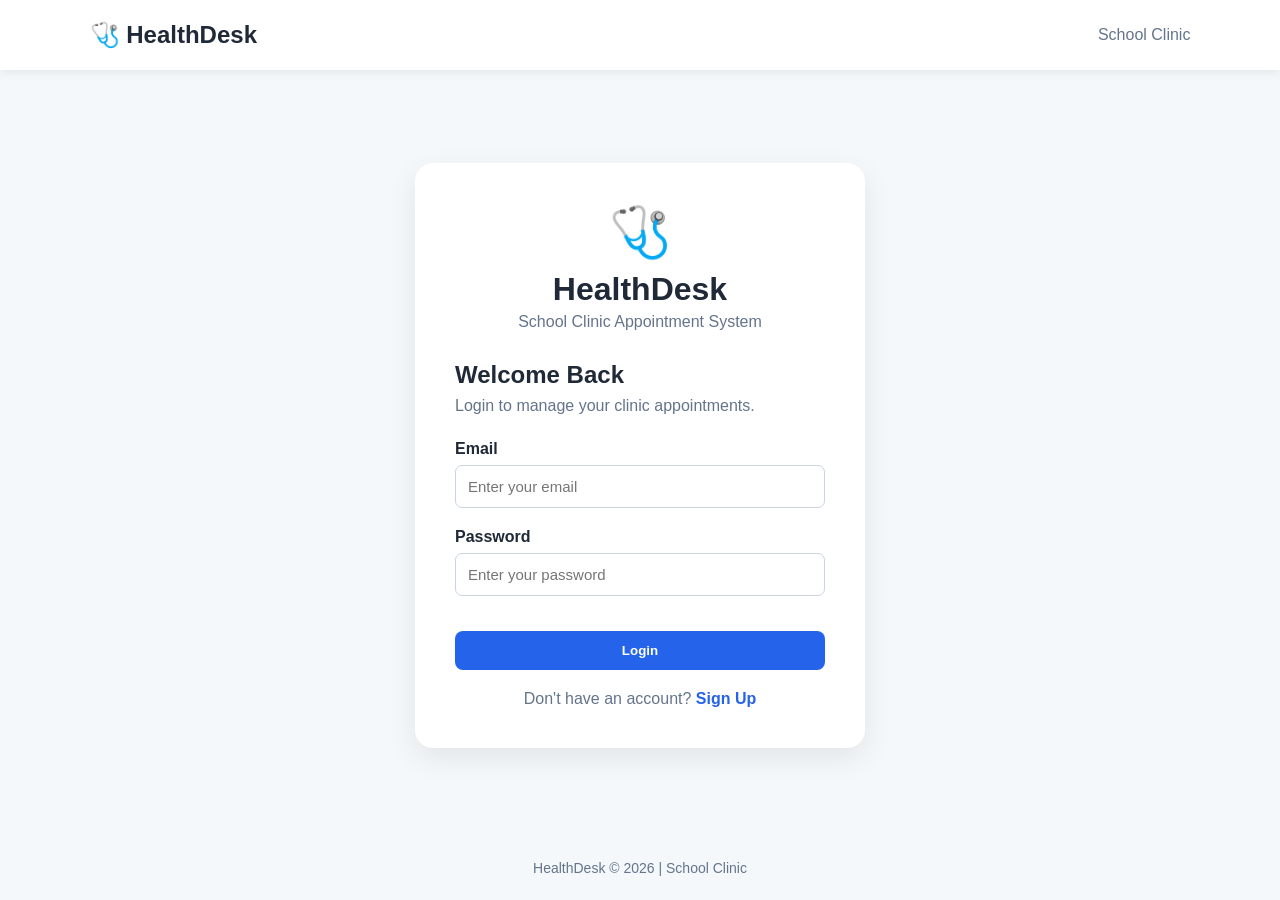
<file: index.html>
<!DOCTYPE html>
<html lang="en">

<head>

    <meta charset="UTF-8">

    <meta
        name="viewport"
        content="width=device-width, initial-scale=1.0"
    >

    <title>Login - HealthDesk</title>

    <link rel="stylesheet" href="style.css">

</head>


<body>

    <header class="navbar">

        <div class="logo">
            🩺 HealthDesk
        </div>

        <span class="clinic-name">
            School Clinic
        </span>

    </header>


    <main class="auth-container">

        <div class="auth-card">

            <div class="medical-icon">
                🩺
            </div>

            <h1>HealthDesk</h1>

            <p class="auth-subtitle">
                School Clinic Appointment System
            </p>


            <!-- LOGIN -->

            <div id="loginSection">

                <h2>Welcome Back</h2>

                <p class="form-description">
                    Login to manage your clinic appointments.
                </p>


                <form id="loginForm">

                    <label for="loginEmail">
                        Email
                    </label>

                    <input
                        type="email"
                        id="loginEmail"
                        placeholder="Enter your email"
                        required
                    >


                    <label for="loginPassword">
                        Password
                    </label>

                    <input
                        type="password"
                        id="loginPassword"
                        placeholder="Enter your password"
                        required
                    >


                    <button
                        type="submit"
                        class="btn primary-btn full-width">

                        Login

                    </button>

                </form>


                <p class="switch-text">

                    Don't have an account?

                    <button
                        type="button"
                        id="showSignup">

                        Sign Up

                    </button>

                </p>

            </div>


            <!-- SIGN UP -->

            <div id="signupSection" class="hidden">

                <h2>Create Account</h2>

                <p class="form-description">
                    Create your HealthDesk student account.
                </p>


                <form id="signupForm">


                    <label for="signupName">
                        Full Name
                    </label>

                    <input
                        type="text"
                        id="signupName"
                        placeholder="Enter your full name"
                        required
                    >


                    <label for="signupStudentId">
                        Student ID
                    </label>

                    <input
                        type="text"
                        id="signupStudentId"
                        placeholder="Enter your student ID"
                        required
                    >


                    <label for="signupEmail">
                        Email
                    </label>

                    <input
                        type="email"
                        id="signupEmail"
                        placeholder="Enter your email"
                        required
                    >


                    <label for="signupPassword">
                        Password
                    </label>

                    <input
                        type="password"
                        id="signupPassword"
                        placeholder="Create a password"
                        required
                    >


                    <button
                        type="submit"
                        class="btn primary-btn full-width">

                        Create Account

                    </button>

                </form>


              <p class="switch-text">

    Already have an account?

    <button
        type="button"
        id="showLogin">

        Login

    </button>

</p>

<p class="switch-text">

    Clinic Administrator?

    <a href="admin-login.html">
        Admin Login
    </a>

</p>

            </div>

        </div>

    </main>


    <footer>

        <p>
            HealthDesk © 2026 | School Clinic
        </p>

    </footer>


    <script src="script.js"></script>

</body>

</html>
</file>
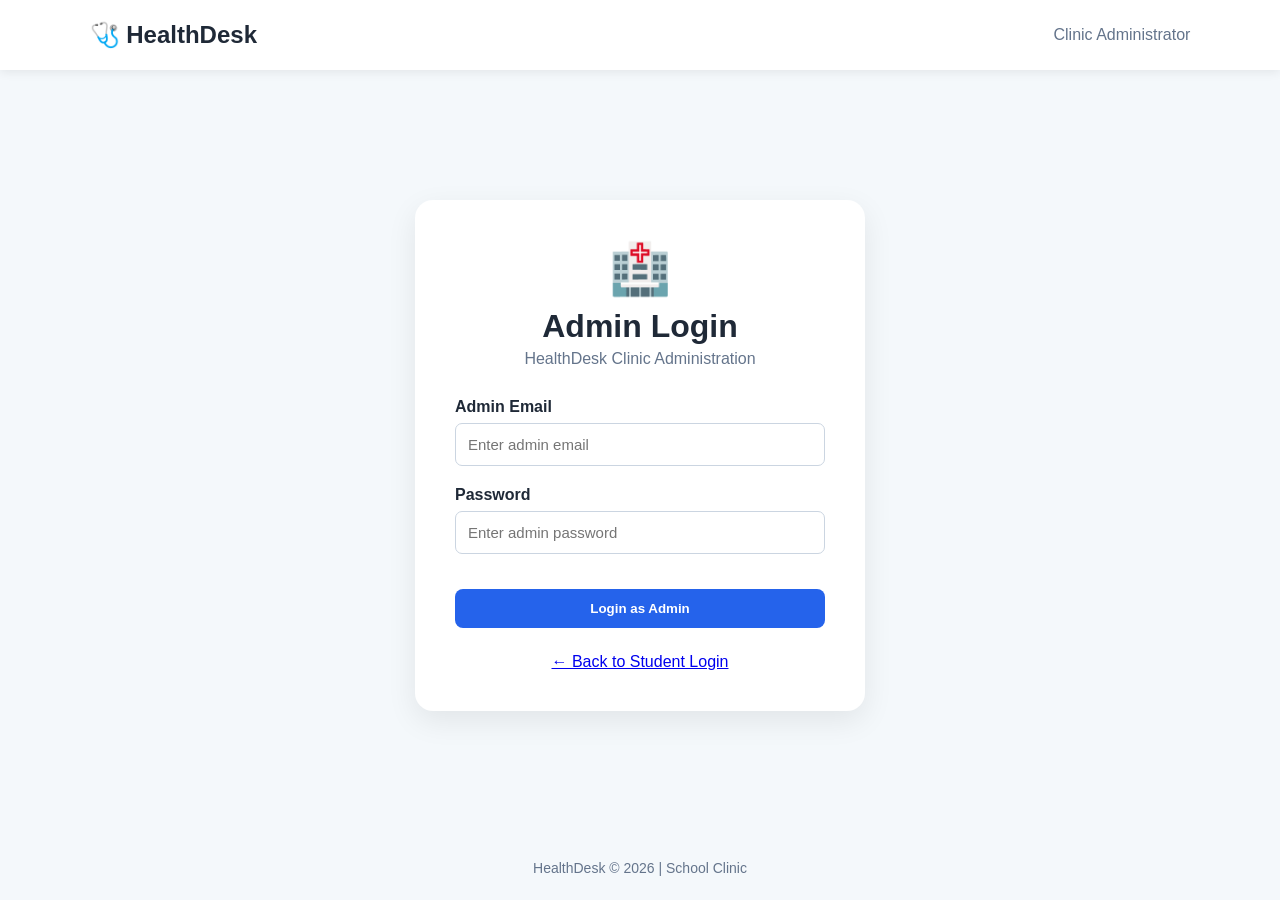
<file: admin-login.html>
<!DOCTYPE html>
<html lang="en">

<head>

    <meta charset="UTF-8">

    <meta
        name="viewport"
        content="width=device-width, initial-scale=1.0"
    >

    <title>Admin Login - HealthDesk</title>

    <link rel="stylesheet" href="style.css">

</head>


<body>

<header class="navbar">

    <div class="logo">
        🩺 HealthDesk
    </div>

    <span class="clinic-name">
        Clinic Administrator
    </span>

</header>


<main class="auth-container">

    <div class="auth-card">

        <div class="medical-icon">
            🏥
        </div>

        <h1>Admin Login</h1>

        <p class="auth-subtitle">
            HealthDesk Clinic Administration
        </p>


        <form id="adminLoginForm">

            <label for="adminEmail">
                Admin Email
            </label>

            <input
                type="email"
                id="adminEmail"
                placeholder="Enter admin email"
                required
            >


            <label for="adminPassword">
                Password
            </label>

            <input
                type="password"
                id="adminPassword"
                placeholder="Enter admin password"
                required
            >


            <button
                type="submit"
                class="btn primary-btn full-width">

                Login as Admin

            </button>

        </form>


        <p
            id="adminLoginMessage"
            class="form-description">
        </p>


        <p class="switch-text">

            <a href="index.html">
                ← Back to Student Login
            </a>

        </p>

    </div>

</main>


<footer>

    <p>
        HealthDesk © 2026 | School Clinic
    </p>

</footer>


<script src="script.js"></script>

</body>

</html>
</file>
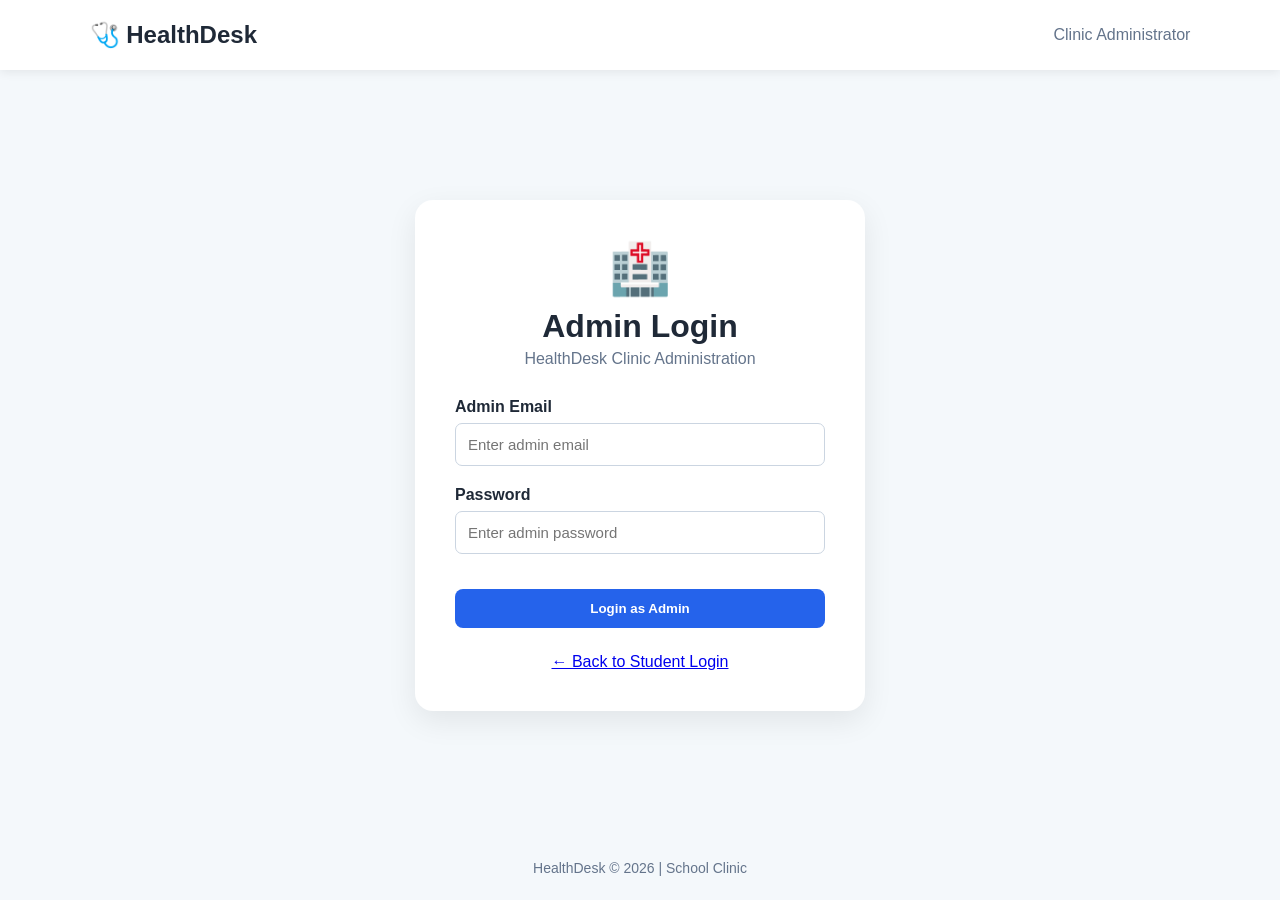
<file: admin.html>
<!DOCTYPE html>
<html lang="en">
<head>
    <meta charset="UTF-8">
    <meta name="viewport" content="width=device-width, initial-scale=1.0">

    <title>Admin Dashboard - HealthDesk</title>

    <link rel="stylesheet" href="style.css">
</head>

<body>

<header class="navbar">

    <div class="logo">
        🩺 HealthDesk
    </div>

    <div>
        <span class="clinic-name">Clinic Administrator</span>
        <button id="adminLogoutBtn">Log Out</button>
    </div>

</header>


<main class="dashboard">

    <section class="welcome-section">

        <h1>Clinic Dashboard 🏥</h1>

        <p>
            Manage student clinic appointments.
        </p>

    </section>


    <!-- STATISTICS -->

    <section class="stats-container">

        <div class="stat-card">

            <div class="stat-icon">📅</div>

            <div>
                <h3>Total</h3>

                <strong id="adminTotal">
                    0
                </strong>
            </div>

        </div>


        <div class="stat-card">

            <div class="stat-icon">⏳</div>

            <div>
                <h3>Pending</h3>

                <strong id="adminPending">
                    0
                </strong>
            </div>

        </div>


        <div class="stat-card">

            <div class="stat-icon">✅</div>

            <div>
                <h3>Approved</h3>

                <strong id="adminApproved">
                    0
                </strong>
            </div>

        </div>

    </section>


    <!-- APPOINTMENTS -->

    <section class="next-appointment">

        <div class="section-title">

            <h2>Student Appointments</h2>

        </div>


        <div id="adminAppointments">

            <div class="empty-dashboard">

                <span>📋</span>

                <p>
                    No appointments yet.
                </p>

            </div>

        </div>

    </section>

</main>


<script src="script.js"></script>

</body>
</html>
</file>
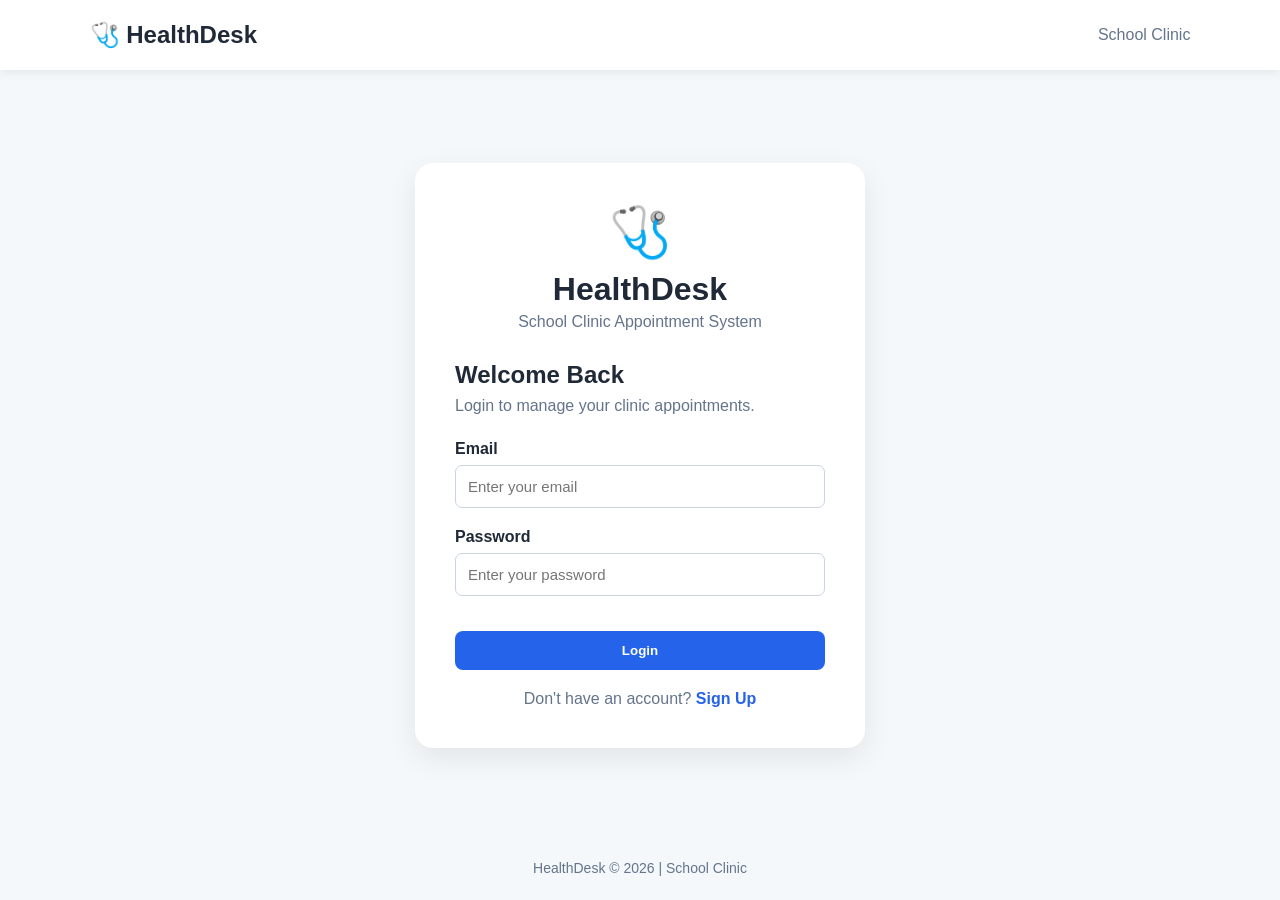
<file: appointment.html>
<!DOCTYPE html>
<html lang="en">

<head>

    <meta charset="UTF-8">

    <meta name="viewport"
          content="width=device-width, initial-scale=1.0">

    <title>Book Appointment - HealthDesk</title>

    <link rel="stylesheet" href="style.css">

</head>


<body>

    <header class="navbar">

        <div class="logo">
            🩺 HealthDesk
        </div>

        <nav>

            <a href="dashboard.html">
                Home
            </a>

            <a href="appointment.html">
                Book Appointment
            </a>

            <a href="appointments.html">
                My Appointments
            </a>

            <button id="logoutBtn">
                Log Out
            </button>

        </nav>

    </header>


    <main class="form-container">

        <div class="form-card">

            <h1>Book a Clinic Appointment</h1>

            <p>
                Fill out the information below to request
                an appointment with the school clinic.
            </p>


            <form id="appointmentForm">


                <label for="studentName">
                    Student Name
                </label>

                <input
                    type="text"
                    id="studentName"
                    placeholder="Enter your name"
                    required
                >


                <label for="studentId">
                    Student ID
                </label>

                <input
                    type="text"
                    id="studentId"
                    placeholder="Enter your student ID"
                    required
                >


                <label for="appointmentDate">
                    Appointment Date
                </label>

                <input
                    type="date"
                    id="appointmentDate"
                    required
                >


                <label for="appointmentTime">
                    Preferred Time
                </label>

                <input
                    type="time"
                    id="appointmentTime"
                    required
                >


                <label for="reason">
                    Reason for Visit
                </label>

                <select id="reason" required>

                    <option value="">
                        Select a reason
                    </option>

                    <option value="Medical Consultation">
                        Medical Consultation
                    </option>

                    <option value="First Aid">
                        First Aid
                    </option>

                    <option value="Follow-up">
                        Follow-up
                    </option>

                    <option value="Health Concern">
                        Health Concern
                    </option>

                    <option value="Other">
                        Other
                    </option>

                </select>


                <label for="notes">
                    Additional Notes
                </label>

                <textarea
                    id="notes"
                    rows="4"
                    placeholder="Optional information">
                </textarea>


                <button
                    type="submit"
                    class="btn primary-btn full-width">

                    Request Appointment

                </button>


            </form>

        </div>

    </main>


    <script src="script.js"></script>

</body>

</html>
</file>
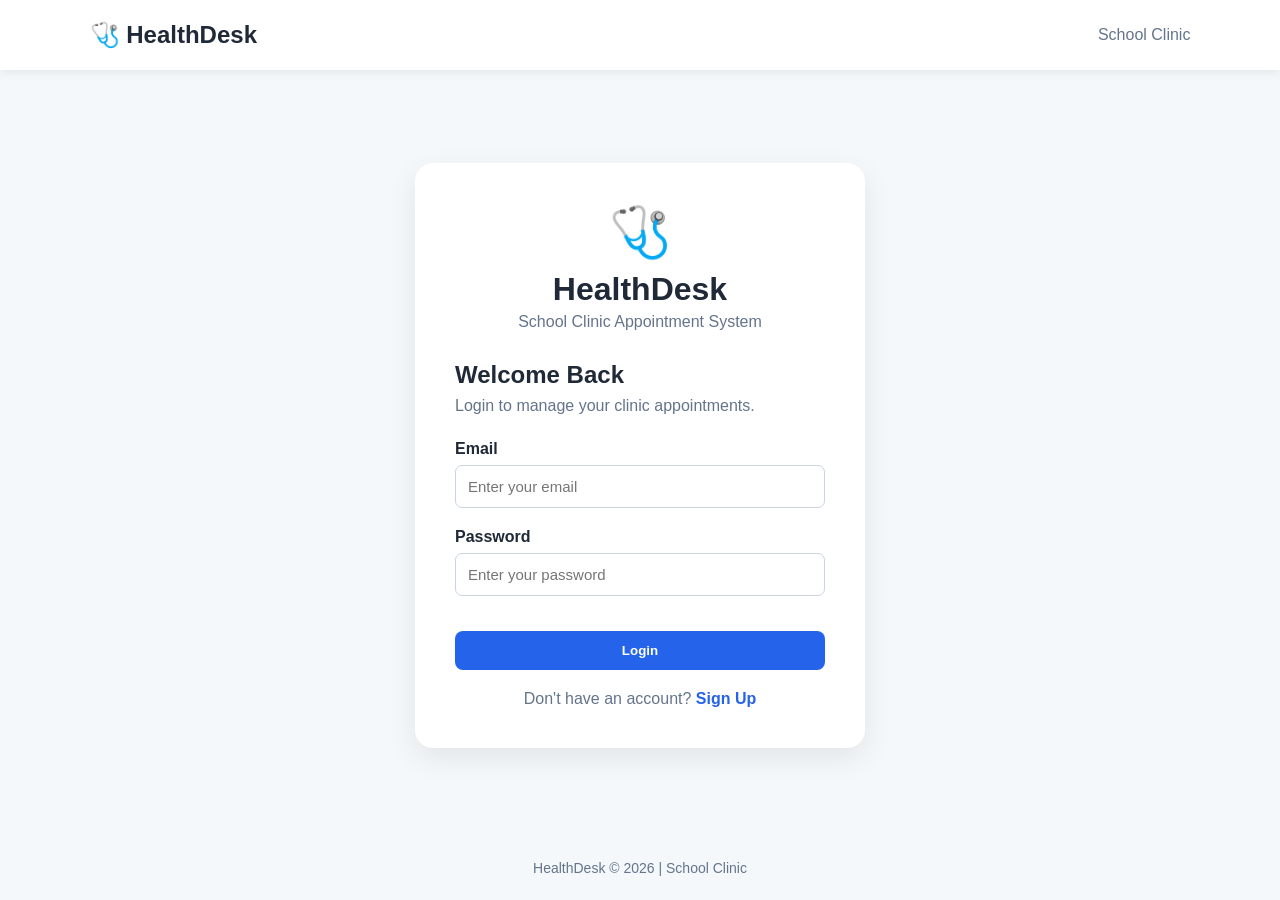
<file: appointments.html>
<!DOCTYPE html>
<html lang="en">

<head>

    <meta charset="UTF-8">

    <meta
        name="viewport"
        content="width=device-width, initial-scale=1.0"
    >

    <title>My Appointments - HealthDesk</title>

    <link rel="stylesheet" href="style.css">

</head>


<body>

    <header class="navbar">

        <div class="logo">
            🩺 HealthDesk
        </div>

        <nav>

            <a href="dashboard.html">
                Home
            </a>

            <a href="appointment.html">
                Book Appointment
            </a>

            <a href="appointments.html">
                My Appointments
            </a>

            <button id="logoutBtn">
                Log Out
            </button>

        </nav>

    </header>


    <main class="appointments-container">

        <h1>My Appointments</h1>

        <p>
            View and manage your school clinic appointments.
        </p>


        <!-- JavaScript will put appointments here -->

        <div id="appointmentsList"></div>

    </main>


    <script src="script.js"></script>

</body>

</html>
</file>
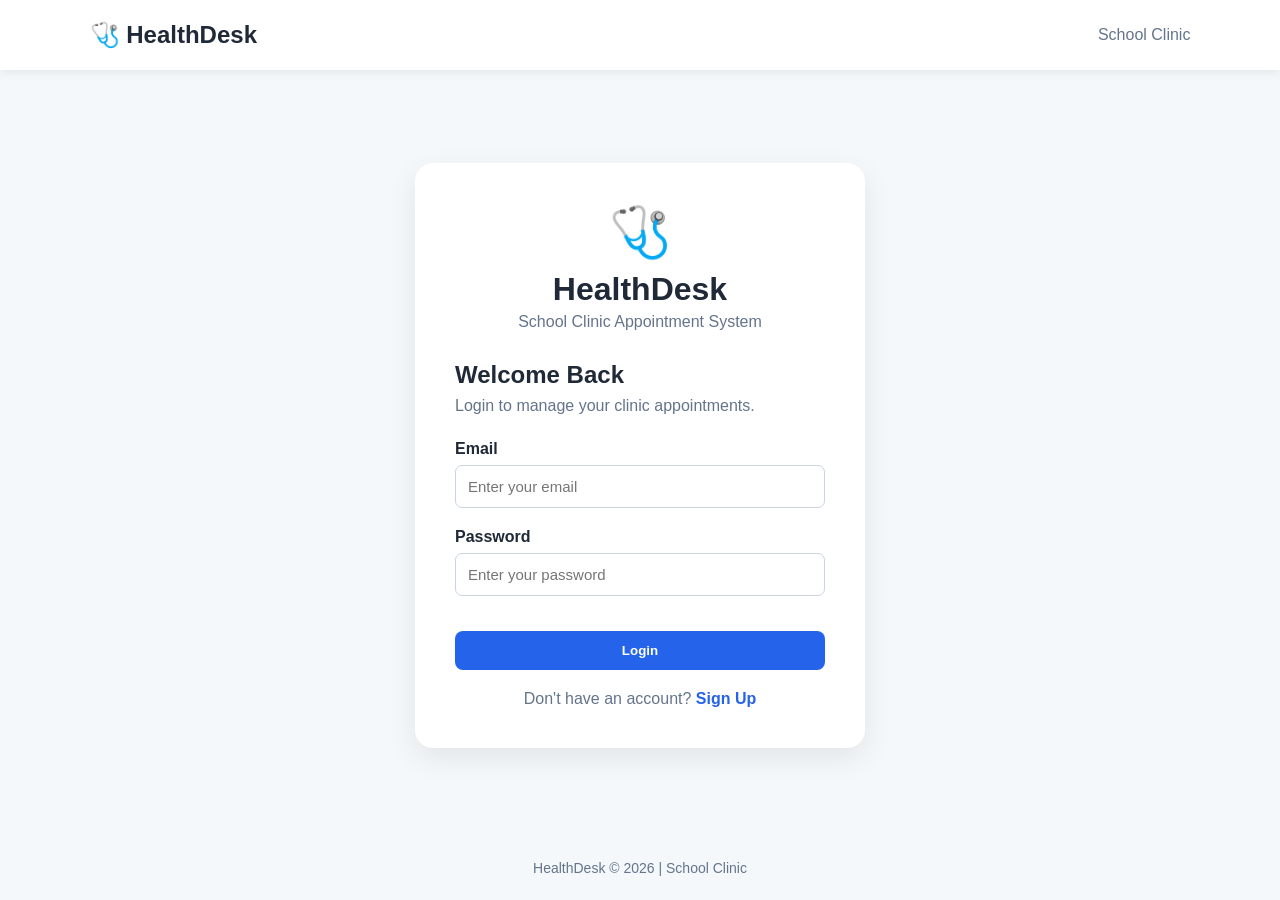
<file: dashboard.html>
<!DOCTYPE html>
<html lang="en">

<head>

    <meta charset="UTF-8">

    <meta
        name="viewport"
        content="width=device-width, initial-scale=1.0"
    >

    <title>Dashboard - HealthDesk</title>

    <link rel="stylesheet" href="style.css">

</head>


<body>

    <header class="navbar">

        <div class="logo">
            🩺 HealthDesk
        </div>

        <nav>

            <a href="dashboard.html">
                Home
            </a>

            <a href="appointment.html">
                Book Appointment
            </a>

            <a href="appointments.html">
                My Appointments
            </a>

            <button id="logoutBtn">
                Log Out
            </button>

        </nav>

    </header>


    <main class="dashboard">


        <!-- WELCOME -->

        <section class="welcome-section">

            <h1 id="welcomeMessage">
                Welcome to HealthDesk 👋
            </h1>

            <p>
                Manage your school clinic appointments
                easily.
            </p>

        </section>


        <!-- STATISTICS -->

        <section class="stats-container">


            <div class="stat-card">

                <div class="stat-icon">
                    📅
                </div>

                <div>

                    <h3>
                        Total Appointments
                    </h3>

                    <strong id="totalAppointments">
                        0
                    </strong>

                </div>

            </div>


            <div class="stat-card">

                <div class="stat-icon">
                    ⏳
                </div>

                <div>

                    <h3>
                        Pending
                    </h3>

                    <strong id="pendingAppointments">
                        0
                    </strong>

                </div>

            </div>


            <div class="stat-card">

                <div class="stat-icon">
                    👤
                </div>

                <div>

                    <h3>
                        Student
                    </h3>

                    <strong id="studentNameDisplay">
                        Student
                    </strong>

                </div>

            </div>


        </section>


        <!-- DASHBOARD CARDS -->

        <section class="dashboard-cards">


            <div class="dashboard-card">

                <div class="card-icon">
                    📅
                </div>

                <h2>
                    Book Appointment
                </h2>

                <p>
                    Schedule a visit with the
                    school clinic.
                </p>

                <a
                    href="appointment.html"
                    class="btn primary-btn">

                    Book Now

                </a>

            </div>


            <div class="dashboard-card">

                <div class="card-icon">
                    📋
                </div>

                <h2>
                    My Appointments
                </h2>

                <p>
                    View and manage your
                    clinic appointments.
                </p>

                <a
                    href="appointments.html"
                    class="btn secondary-btn">

                    View Appointments

                </a>

            </div>


            <div class="dashboard-card">

                <div class="card-icon">
                    🏥
                </div>

                <h2>
                    School Clinic
                </h2>

                <p>
                    Get assistance from the
                    school clinic.
                </p>

                <span class="clinic-status">
                    ● Clinic Available
                </span>

            </div>


        </section>


        <!-- NEXT APPOINTMENT -->

        <section class="next-appointment">

            <div class="section-title">

                <h2>
                    Next Appointment
                </h2>

                <a href="appointments.html">
                    View All
                </a>

            </div>


            <div id="nextAppointment">

                <div class="empty-dashboard">

                    <span>
                        📅
                    </span>

                    <p>
                        You don't have an upcoming
                        appointment.
                    </p>

                    <a
                        href="appointment.html"
                        class="btn primary-btn">

                        Book Appointment

                    </a>

                </div>

            </div>

        </section>


        <!-- CLINIC INFORMATION -->

        <section class="clinic-info">

            <h2>
                School Clinic Information
            </h2>

            <p>
                📍 School Clinic
            </p>

            <p>
                🕒 Clinic Hours:
                Monday - Friday
            </p>

            <p>
                🩺 For medical assistance,
                please visit the school clinic.
            </p>

        </section>


    </main>


    <script src="script.js"></script>

</body>

</html>
</file>
<file: style.css>
* {
    margin: 0;
    padding: 0;
    box-sizing: border-box;
}


body {
    font-family: Arial, sans-serif;
    background: #f4f8fb;
    color: #1f2937;
    min-height: 100vh;
}


/* =========================
   NAVIGATION
========================= */

.navbar {
    background: white;
    min-height: 70px;
    padding: 0 7%;
    display: flex;
    align-items: center;
    justify-content: space-between;

    box-shadow: 0 2px 10px rgba(0,0,0,0.08);
}


.logo {
    font-size: 24px;
    font-weight: bold;
}


.clinic-name {
    color: #64748b;
}


nav {
    display: flex;
    align-items: center;
    gap: 20px;
}


nav a {
    text-decoration: none;
    color: #334155;
    font-size: 15px;
}


nav a:hover {
    color: #2563eb;
}


nav button {
    border: none;
    background: #ef4444;
    color: white;

    padding: 9px 15px;
    border-radius: 7px;

    cursor: pointer;
}


nav button:hover {
    background: #dc2626;
}


/* =========================
   BUTTONS
========================= */

.btn {
    display: inline-block;

    padding: 12px 20px;

    border-radius: 8px;

    text-decoration: none;

    font-weight: bold;

    border: none;

    cursor: pointer;

    transition: 0.2s;
}


.primary-btn {
    background: #2563eb;
    color: white;
}


.primary-btn:hover {
    background: #1d4ed8;
}


.secondary-btn {
    background: #e0ecff;
    color: #2563eb;
}


.secondary-btn:hover {
    background: #cbdcff;
}


.full-width {
    width: 100%;
    margin-top: 15px;
}


/* =========================
   WELCOME PAGE
========================= */

.welcome-container {
    min-height: calc(100vh - 130px);

    display: flex;

    justify-content: center;

    align-items: center;

    padding: 30px;
}


.welcome-card {
    background: white;

    max-width: 650px;

    width: 100%;

    padding: 50px;

    border-radius: 18px;

    text-align: center;

    box-shadow: 0 10px 30px rgba(0,0,0,0.08);
}


.medical-icon {
    font-size: 60px;
    margin-bottom: 20px;
}


.welcome-card h1 {
    font-size: 38px;
    margin-bottom: 15px;
}


.welcome-card p {
    color: #64748b;
}


.description {
    margin-top: 10px;
    line-height: 1.6;
}


.button-container {
    margin-top: 30px;

    display: flex;

    justify-content: center;

    gap: 12px;
}


/* =========================
   DASHBOARD
========================= */

.dashboard {
    padding: 45px 7%;
}


.welcome-section {
    margin-bottom: 35px;
}


.welcome-section h1 {
    font-size: 32px;
    margin-bottom: 8px;
}


.welcome-section p {
    color: #64748b;
}


.dashboard-cards {
    display: grid;

    grid-template-columns:
        repeat(3, 1fr);

    gap: 20px;
}


.dashboard-card {
    background: white;

    padding: 28px;

    border-radius: 15px;

    box-shadow:
        0 5px 20px rgba(0,0,0,0.06);
}


.card-icon {
    font-size: 40px;
    margin-bottom: 15px;
}


.dashboard-card h2 {
    margin-bottom: 10px;
}


.dashboard-card p {
    color: #64748b;

    line-height: 1.5;

    margin-bottom: 20px;
}


.clinic-status {
    color: #16a34a;

    font-weight: bold;
}


.clinic-info {
    margin-top: 30px;

    background: white;

    padding: 25px;

    border-radius: 15px;
}


.clinic-info h2 {
    margin-bottom: 15px;
}


.clinic-info p {
    margin: 8px 0;

    color: #64748b;
}


/* =========================
   APPOINTMENT FORM
========================= */

.form-container {
    padding: 45px 20px;

    display: flex;

    justify-content: center;
}


.form-card {
    background: white;

    width: 100%;

    max-width: 650px;

    padding: 35px;

    border-radius: 15px;

    box-shadow:
        0 5px 20px rgba(0,0,0,0.07);
}


.form-card h1 {
    margin-bottom: 10px;
}


.form-card > p {
    color: #64748b;

    margin-bottom: 30px;

    line-height: 1.5;
}


form {
    display: flex;

    flex-direction: column;
}


label {
    margin-bottom: 7px;

    font-weight: bold;
}


input,
select,
textarea {
    width: 100%;

    padding: 12px;

    margin-bottom: 20px;

    border: 1px solid #cbd5e1;

    border-radius: 7px;

    font-size: 15px;

    font-family: inherit;
}


input:focus,
select:focus,
textarea:focus {
    outline: none;

    border-color: #2563eb;

    box-shadow:
        0 0 0 2px rgba(37,99,235,0.1);
}


/* =========================
   APPOINTMENTS
========================= */

.appointments-container {
    padding: 45px 7%;
}


.appointments-container > p {
    color: #64748b;

    margin-top: 8px;

    margin-bottom: 30px;
}


.empty-state {
    background: white;

    padding: 50px;

    text-align: center;

    border-radius: 15px;

    box-shadow:
        0 5px 20px rgba(0,0,0,0.06);
}


.empty-icon {
    font-size: 50px;

    margin-bottom: 15px;
}


.empty-state h2 {
    margin-bottom: 10px;
}


.empty-state p {
    color: #64748b;

    margin-bottom: 25px;
}


/* =========================
   FOOTER
========================= */

footer {
    text-align: center;

    padding: 20px;

    color: #64748b;

    font-size: 14px;
}


/* =========================
   MOBILE
========================= */

@media (max-width: 800px) {

    .navbar {
        padding: 15px 5%;

        flex-direction: column;

        gap: 15px;
    }


    nav {
        flex-wrap: wrap;

        justify-content: center;
    }


    .dashboard-cards {
        grid-template-columns: 1fr;
    }


    .welcome-card {
        padding: 30px 20px;
    }


    .welcome-card h1 {
        font-size: 30px;
    }


    .button-container {
        flex-direction: column;
    }


    .form-card {
        padding: 25px 20px;
    }

}
/* =========================
   APPOINTMENT CARDS
========================= */

.appointment-card {
    background: white;

    padding: 25px;

    margin-bottom: 20px;

    border-radius: 15px;

    box-shadow:
        0 5px 20px rgba(0, 0, 0, 0.06);
}


.appointment-header {
    display: flex;

    justify-content: space-between;

    align-items: center;

    gap: 15px;

    margin-bottom: 20px;
}


.appointment-header h2 {
    font-size: 20px;
}


.appointment-status {
    background: #fff7ed;

    color: #ea580c;

    padding: 7px 12px;

    border-radius: 20px;

    font-size: 13px;

    font-weight: bold;
}


.appointment-details {
    border-top: 1px solid #e5e7eb;

    padding-top: 15px;

    margin-bottom: 20px;
}


.appointment-details p {
    margin: 10px 0;

    color: #64748b;
}


.appointment-details strong {
    color: #1f2937;
}


.cancel-btn {
    background: #ef4444;

    color: white;

    border: none;

    padding: 10px 15px;

    border-radius: 7px;

    cursor: pointer;

    font-weight: bold;
}


.cancel-btn:hover {
    background: #dc2626;
}


@media (max-width: 600px) {

    .appointment-header {
        flex-direction: column;

        align-items: flex-start;
    }

}
/* =========================
   LOGIN / SIGN UP
========================= */

.auth-container {
    min-height: calc(100vh - 130px);

    display: flex;

    justify-content: center;

    align-items: center;

    padding: 30px 20px;
}


.auth-card {
    background: white;

    width: 100%;

    max-width: 450px;

    padding: 40px;

    border-radius: 18px;

    text-align: center;

    box-shadow:
        0 10px 30px rgba(0, 0, 0, 0.08);
}


.auth-card .medical-icon {
    font-size: 50px;

    margin-bottom: 10px;
}


.auth-card h1 {
    margin-bottom: 5px;
}


.auth-subtitle {
    color: #64748b;

    margin-bottom: 30px;
}


.auth-card h2 {
    text-align: left;

    margin-bottom: 8px;
}


.form-description {
    color: #64748b;

    text-align: left;

    margin-bottom: 25px;
}


.auth-card form {
    text-align: left;
}


.switch-text {
    margin-top: 20px;

    color: #64748b;
}


.switch-text button {
    border: none;

    background: none;

    color: #2563eb;

    font-weight: bold;

    cursor: pointer;

    font-size: inherit;
}


.switch-text button:hover {
    text-decoration: underline;
}


.hidden {
    display: none;
}
/* =========================
   DASHBOARD STATISTICS
========================= */

.stats-container {

    display: grid;

    grid-template-columns:
        repeat(3, 1fr);

    gap: 20px;

    margin-bottom: 30px;

}


.stat-card {

    background: white;

    padding: 22px;

    border-radius: 15px;

    display: flex;

    align-items: center;

    gap: 18px;

    box-shadow:
        0 5px 20px rgba(0, 0, 0, 0.06);

}


.stat-icon {

    font-size: 35px;

}


.stat-card h3 {

    color: #64748b;

    font-size: 14px;

    margin-bottom: 5px;

}


.stat-card strong {

    font-size: 24px;

    display: block;

}


/* =========================
   NEXT APPOINTMENT
========================= */

.next-appointment {

    background: white;

    padding: 25px;

    border-radius: 15px;

    margin-top: 30px;

    box-shadow:
        0 5px 20px rgba(0, 0, 0, 0.06);

}


.section-title {

    display: flex;

    justify-content: space-between;

    align-items: center;

    margin-bottom: 20px;

}


.section-title a {

    color: #2563eb;

    text-decoration: none;

    font-weight: bold;

    font-size: 14px;

}


.next-card {

    border: 1px solid #e2e8f0;

    border-radius: 12px;

    padding: 20px;

}


.next-card-header {

    display: flex;

    justify-content: space-between;

    align-items: center;

    margin-bottom: 15px;

}


.next-card-header h3 {

    font-size: 18px;

}


.next-status {

    background: #fff7ed;

    color: #ea580c;

    padding: 6px 10px;

    border-radius: 20px;

    font-size: 12px;

    font-weight: bold;

}


.next-details {

    display: grid;

    grid-template-columns:
        repeat(3, 1fr);

    gap: 15px;

}


.next-details p {

    color: #64748b;

    font-size: 14px;

}


.next-details strong {

    display: block;

    color: #1f2937;

    margin-top: 4px;

}


/* =========================
   EMPTY DASHBOARD
========================= */

.empty-dashboard {

    text-align: center;

    padding: 30px;

    border: 1px dashed #cbd5e1;

    border-radius: 12px;

}


.empty-dashboard span {

    font-size: 40px;

    display: block;

    margin-bottom: 10px;

}


.empty-dashboard p {

    color: #64748b;

    margin-bottom: 18px;

}


/* =========================
   MOBILE DASHBOARD
========================= */

@media (max-width: 800px) {

    .stats-container {

        grid-template-columns: 1fr;

    }


    .next-details {

        grid-template-columns: 1fr;

    }


    .section-title {

        align-items: flex-start;

        gap: 10px;

    }

}
/* =========================
   ADMIN DASHBOARD
========================= */

#adminLogoutBtn {
    background: #e74c3c;
    color: white;
    border: none;
    padding: 10px 16px;
    border-radius: 8px;
    cursor: pointer;
    margin-left: 15px;
}

#adminLogoutBtn:hover {
    opacity: 0.9;
}


.admin-appointment {
    background: white;
    border-radius: 12px;
    padding: 20px;
    margin-bottom: 15px;
    box-shadow: 0 4px 12px rgba(0,0,0,0.08);
}


.admin-appointment-header {
    display: flex;
    justify-content: space-between;
    align-items: center;
    margin-bottom: 15px;
}


.admin-appointment-header h3 {
    margin: 0;
}


.admin-status {
    padding: 6px 12px;
    border-radius: 20px;
    font-size: 13px;
    font-weight: bold;
}


.status-pending {
    background: #fff3cd;
    color: #856404;
}


.status-approved {
    background: #d4edda;
    color: #155724;
}


.status-rejected {
    background: #f8d7da;
    color: #721c24;
}


.status-completed {
    background: #d1ecf1;
    color: #0c5460;
}


.admin-details {
    line-height: 1.8;
    margin-bottom: 15px;
}


.admin-actions {
    display: flex;
    gap: 10px;
    flex-wrap: wrap;
}


.admin-actions button {
    border: none;
    padding: 9px 14px;
    border-radius: 7px;
    cursor: pointer;
    font-weight: bold;
}


.approve-btn {
    background: #28a745;
    color: white;
}


.reject-btn {
    background: #dc3545;
    color: white;
}


.complete-btn {
    background: #17a2b8;
    color: white;
}


@media (max-width: 600px) {

    .admin-appointment-header {
        flex-direction: column;
        align-items: flex-start;
        gap: 10px;
    }

}
/* =========================
   APPOINTMENT STATUS COLORS
========================= */

.appointment-status {
    padding: 6px 12px;
    border-radius: 20px;
    font-weight: bold;
    display: inline-block;
}

.status-pending {
    background: #fff3cd;
    color: #856404;
}

.status-approved {
    background: #d4edda;
    color: #155724;
}

.status-rejected {
    background: #f8d7da;
    color: #721c24;
}

.status-completed {
    background: #d1ecf1;
    color: #0c5460;
}
</file>
